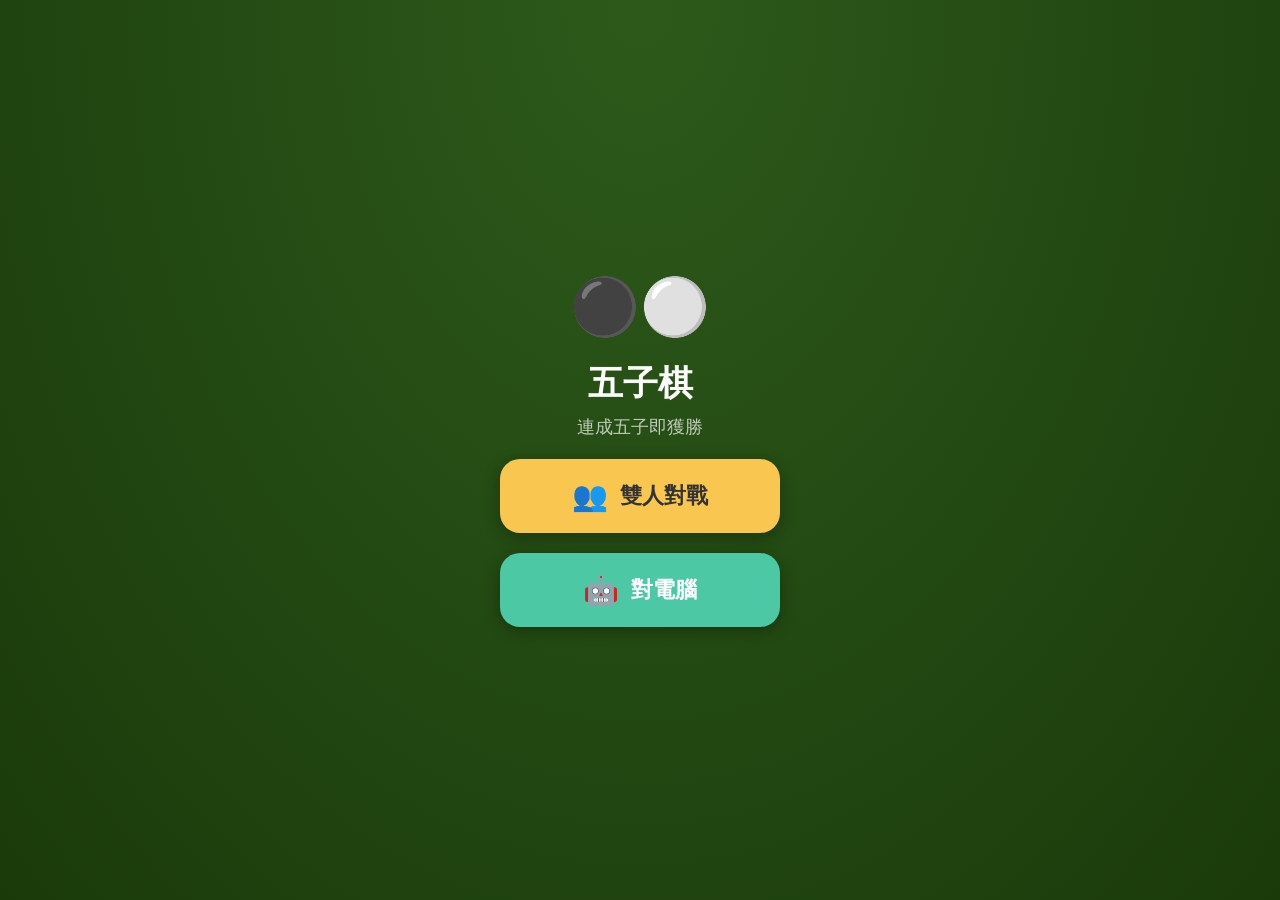
<file: gomoku/index.html>
<!DOCTYPE html>
<html lang="zh-TW">
<head>
  <meta charset="UTF-8">
  <meta name="viewport" content="width=device-width, initial-scale=1.0, maximum-scale=1.0, user-scalable=no">
  <title>五子棋 ⚫⚪</title>
  <style>
    * { box-sizing: border-box; margin: 0; padding: 0; }
    body {
      font-family: 'PingFang TC', 'Noto Sans TC', sans-serif;
      background: radial-gradient(ellipse at top, #2d5a1b, #1a3a0a);
      height: 100dvh;
      height: 100vh; /* fallback */
      display: flex;
      flex-direction: column;
      align-items: center;
      justify-content: center;
      color: #fff;
      padding: 4px;
      user-select: none;
      overflow: hidden;
    }

    /* ── 模式選擇 ── */
    #mode-screen {
      display: flex;
      flex-direction: column;
      align-items: center;
      gap: 20px;
      animation: fadeIn 0.4s ease;
    }
    .game-title { font-size: 3.5rem; }
    .game-subtitle { font-size: 1.1rem; opacity: 0.7; margin-top: -12px; }
    .mode-btn {
      width: 280px;
      padding: 20px;
      font-size: 1.4rem;
      font-weight: bold;
      border: none;
      border-radius: 20px;
      cursor: pointer;
      display: flex;
      align-items: center;
      justify-content: center;
      gap: 12px;
      transition: transform 0.15s, box-shadow 0.15s;
      box-shadow: 0 4px 16px rgba(0,0,0,0.3);
    }
    .mode-btn:active { transform: scale(0.96); }
    .mode-btn.two { background: #f9c74f; color: #333; }
    .mode-btn.ai  { background: #4cc9a4; color: #fff; }
    .mode-icon { font-size: 1.8rem; }

    /* ── 遊戲畫面 ── */
    #game-screen {
      display: none;
      flex-direction: column;
      align-items: center;
      gap: 5px;
      animation: fadeIn 0.3s ease;
      width: 100%;
    }

    #status-bar {
      display: flex;
      align-items: center;
      justify-content: space-between;
      width: 100%;
      background: rgba(0,0,0,0.35);
      backdrop-filter: blur(6px);
      padding: 6px 12px;
      border-radius: 10px;
      flex-shrink: 0;
    }

    .bar-btn {
      font-size: 0.9rem;
      padding: 7px 14px;
      border-radius: 8px;
      border: 1.5px solid rgba(255,255,255,0.35);
      background: transparent;
      color: #fff;
      cursor: pointer;
    }
    .bar-btn:active { opacity: 0.7; }

    #turn-indicator {
      display: flex;
      align-items: center;
      gap: 10px;
      font-size: 1.05rem;
      font-weight: bold;
    }
    .stone-dot {
      width: 26px; height: 26px;
      border-radius: 50%;
      box-shadow: 0 2px 6px rgba(0,0,0,0.4);
      flex-shrink: 0;
    }
    .stone-dot.black { background: radial-gradient(circle at 35% 35%, #666, #111); }
    .stone-dot.white { background: radial-gradient(circle at 35% 35%, #fff, #ccc); }

    canvas {
      border-radius: 10px;
      box-shadow: 0 6px 32px rgba(0,0,0,0.6);
      cursor: crosshair;
      touch-action: none;
      display: block;
    }

    /* ── 勝負覆蓋層 ── */
    #overlay {
      display: none;
      position: fixed;
      inset: 0;
      background: rgba(0,0,0,0.65);
      align-items: center;
      justify-content: center;
      z-index: 20;
    }
    #overlay.show { display: flex; animation: fadeIn 0.3s ease; }

    .win-box {
      background: #fff;
      color: #222;
      border-radius: 28px;
      padding: 44px 36px;
      text-align: center;
      max-width: 300px;
      width: 88%;
      box-shadow: 0 8px 40px rgba(0,0,0,0.4);
    }
    .win-emoji { font-size: 4.5rem; margin-bottom: 10px; }
    .win-title { font-size: 2rem; font-weight: bold; margin-bottom: 24px; }
    .win-actions { display: flex; flex-direction: column; gap: 10px; }
    .btn-again {
      padding: 16px;
      font-size: 1.2rem;
      font-weight: bold;
      background: #f9c74f;
      border: none;
      border-radius: 14px;
      cursor: pointer;
    }
    .btn-menu {
      padding: 12px;
      font-size: 1rem;
      background: #eee;
      border: none;
      border-radius: 14px;
      cursor: pointer;
      color: #555;
    }
    .btn-again:active, .btn-menu:active { opacity: 0.8; }

    @keyframes fadeIn { from { opacity: 0; transform: scale(0.97); } to { opacity: 1; transform: scale(1); } }
  </style>
</head>
<body>

<!-- 模式選擇 -->
<div id="mode-screen">
  <div class="game-title">⚫⚪</div>
  <div style="font-size:2.2rem;font-weight:bold">五子棋</div>
  <div class="game-subtitle">連成五子即獲勝</div>
  <button class="mode-btn two" onclick="startGame('two')">
    <span class="mode-icon">👥</span> 雙人對戰
  </button>
  <button class="mode-btn ai" onclick="startGame('ai')">
    <span class="mode-icon">🤖</span> 對電腦
  </button>
</div>

<!-- 遊戲畫面 -->
<div id="game-screen">
  <div id="status-bar">
    <button class="bar-btn" onclick="showMenu()">← 返回</button>
    <div id="turn-indicator">
      <div class="stone-dot black" id="turn-dot"></div>
      <span id="turn-text">黑棋先下</span>
    </div>
    <button class="bar-btn" onclick="restartGame()">重來</button>
  </div>
  <canvas id="board"></canvas>
</div>

<!-- 勝負 -->
<div id="overlay">
  <div class="win-box">
    <div class="win-emoji" id="win-emoji">🎉</div>
    <div class="win-title" id="win-title">黑棋獲勝！</div>
    <div class="win-actions">
      <button class="btn-again" onclick="restartGame()">再玩一次</button>
      <button class="btn-menu"  onclick="showMenu()">換模式</button>
    </div>
  </div>
</div>

<script>
const SIZE = 15;
let CELL, MARGIN;
let board, currentPlayer, gameOver, mode, winCells, aiThinking;

const canvas = document.getElementById('board');
const ctx    = canvas.getContext('2d');

// ── 座標轉換 ──────────────────────────────
function eventToCell(e) {
  const rect = canvas.getBoundingClientRect();
  const sx = canvas.width  / rect.width;
  const sy = canvas.height / rect.height;
  const src = e.changedTouches ? e.changedTouches[0] : e;
  const px = (src.clientX - rect.left) * sx;
  const py = (src.clientY - rect.top)  * sy;
  return {
    r: Math.round((py - MARGIN) / CELL),
    c: Math.round((px - MARGIN) / CELL)
  };
}

canvas.addEventListener('click',    e => handleClick(eventToCell(e)));
canvas.addEventListener('touchend', e => { e.preventDefault(); handleClick(eventToCell(e)); }, { passive: false });

// hover ghost stone (desktop only)
canvas.addEventListener('mousemove', e => {
  if (gameOver || aiThinking || (mode === 'ai' && currentPlayer === 'W')) return;
  const { r, c } = eventToCell(e);
  if (r < 0 || r >= SIZE || c < 0 || c >= SIZE || board[r][c]) return;
  drawBoard();
  drawStone(r, c, currentPlayer, true);
});
canvas.addEventListener('mouseleave', () => drawBoard());

// ── 遊戲邏輯 ──────────────────────────────
function handleClick({ r, c }) {
  if (gameOver || aiThinking) return;
  if (r < 0 || r >= SIZE || c < 0 || c >= SIZE) return;
  if (board[r][c] !== null) return;
  if (mode === 'ai' && currentPlayer === 'W') return;
  placeStone(r, c);
}

function placeStone(r, c) {
  board[r][c] = currentPlayer;

  if (checkWin(r, c)) {
    drawBoard();
    gameOver = true;
    setTimeout(() => showResult(currentPlayer, 'win'), 350);
    return;
  }
  if (isDraw()) {
    drawBoard();
    gameOver = true;
    setTimeout(() => showResult(null, 'draw'), 350);
    return;
  }

  currentPlayer = currentPlayer === 'B' ? 'W' : 'B';
  updateTurnUI();
  drawBoard();

  if (mode === 'ai' && currentPlayer === 'W') {
    aiThinking = true;
    updateTurnUI();
    setTimeout(() => {
      const mv = aiMove();
      aiThinking = false;
      if (mv) placeStone(mv.r, mv.c);
    }, 250);
  }
}

function checkWin(r, c) {
  const dirs = [[1,0],[0,1],[1,1],[1,-1]];
  const color = board[r][c];
  for (const [dr, dc] of dirs) {
    const line = collect(r, c, dr, dc, color);
    if (line.length >= 5) { winCells = line; return true; }
  }
  return false;
}

function collect(r, c, dr, dc, color) {
  const line = [[r, c]];
  for (const sign of [1, -1]) {
    for (let d = 1; d < SIZE; d++) {
      const nr = r + sign*dr*d, nc = c + sign*dc*d;
      if (nr<0||nr>=SIZE||nc<0||nc>=SIZE||board[nr][nc]!==color) break;
      line.push([nr, nc]);
    }
  }
  return line;
}

function isDraw() {
  return board.every(row => row.every(v => v !== null));
}

// ── AI ──────────────────────────────────────
function aiMove() {
  const cands = candidates();
  if (!cands.length) return { r: 7, c: 7 };

  // 立即勝/立即封堵
  for (const [r, c] of cands) {
    board[r][c] = 'W';
    if (winSimple(r, c, 'W')) { board[r][c] = null; return { r, c }; }
    board[r][c] = null;
  }
  for (const [r, c] of cands) {
    board[r][c] = 'B';
    if (winSimple(r, c, 'B')) { board[r][c] = null; return { r, c }; }
    board[r][c] = null;
  }

  // 評分
  let best = -1, moves = [];
  for (const [r, c] of cands) {
    const s = scoreCell(r, c, 'W') * 2 + scoreCell(r, c, 'B');
    if (s > best) { best = s; moves = [{r,c}]; }
    else if (s === best) moves.push({r,c});
  }
  return moves[Math.floor(Math.random() * moves.length)];
}

function candidates() {
  const seen = new Set(), res = [];
  let any = false;
  for (let r = 0; r < SIZE; r++) for (let c = 0; c < SIZE; c++) {
    if (!board[r][c]) continue;
    any = true;
    for (let dr = -2; dr <= 2; dr++) for (let dc = -2; dc <= 2; dc++) {
      const nr = r+dr, nc = c+dc;
      if (nr<0||nr>=SIZE||nc<0||nc>=SIZE||board[nr][nc]) continue;
      const k = nr*SIZE+nc;
      if (!seen.has(k)) { seen.add(k); res.push([nr,nc]); }
    }
  }
  return any ? res : [[7,7]];
}

function winSimple(r, c, color) {
  for (const [dr,dc] of [[1,0],[0,1],[1,1],[1,-1]]) {
    if (collect(r,c,dr,dc,color).length >= 5) return true;
  }
  return false;
}

function scoreCell(r, c, color) {
  board[r][c] = color;
  let total = 0;
  for (const [dr,dc] of [[1,0],[0,1],[1,1],[1,-1]]) {
    let cnt = 1, open = 0;
    for (const sign of [1,-1]) {
      for (let d = 1; d < 5; d++) {
        const nr=r+sign*dr*d, nc=c+sign*dc*d;
        if (nr<0||nr>=SIZE||nc<0||nc>=SIZE) break;
        if (board[nr][nc]===color) cnt++;
        else { if (!board[nr][nc]) open++; break; }
      }
    }
    if      (cnt>=5)            total += 100000;
    else if (cnt===4&&open===2) total += 50000;
    else if (cnt===4&&open===1) total += 10000;
    else if (cnt===3&&open===2) total +=  5000;
    else if (cnt===3&&open===1) total +=   500;
    else if (cnt===2&&open===2) total +=   200;
    else if (cnt===2&&open===1) total +=    30;
    else if (cnt===1&&open>=1)  total +=     5;
  }
  board[r][c] = null;
  return total;
}

// ── 繪製 ──────────────────────────────────
function drawBoard() {
  const S = canvas.width;
  // 木紋底色
  const g = ctx.createLinearGradient(0,0,S,S);
  g.addColorStop(0, '#ddb96a');
  g.addColorStop(1, '#c49a42');
  ctx.fillStyle = g;
  roundRect(0, 0, S, S, 10);
  ctx.fill();

  // 格線
  ctx.strokeStyle = '#7a5010';
  ctx.lineWidth = 1;
  for (let i = 0; i < SIZE; i++) {
    const x = MARGIN + i*CELL, y = MARGIN + i*CELL;
    ctx.beginPath(); ctx.moveTo(x, MARGIN); ctx.lineTo(x, MARGIN+(SIZE-1)*CELL); ctx.stroke();
    ctx.beginPath(); ctx.moveTo(MARGIN, y); ctx.lineTo(MARGIN+(SIZE-1)*CELL, y); ctx.stroke();
  }

  // 星位
  ctx.fillStyle = '#5a3a08';
  for (const [r,c] of [[3,3],[3,7],[3,11],[7,3],[7,7],[7,11],[11,3],[11,7],[11,11]]) {
    ctx.beginPath();
    ctx.arc(MARGIN+c*CELL, MARGIN+r*CELL, Math.max(2.5, CELL*0.07), 0, Math.PI*2);
    ctx.fill();
  }

  // 棋子
  for (let r = 0; r < SIZE; r++)
    for (let c = 0; c < SIZE; c++)
      if (board[r][c]) drawStone(r, c, board[r][c], false);

  // 標示獲勝五子
  if (winCells.length) {
    ctx.strokeStyle = '#ff2222';
    ctx.lineWidth = Math.max(2.5, CELL*0.09);
    for (const [r,c] of winCells) {
      ctx.beginPath();
      ctx.arc(MARGIN+c*CELL, MARGIN+r*CELL, CELL*0.43, 0, Math.PI*2);
      ctx.stroke();
    }
  }
}

function drawStone(r, c, color, ghost) {
  const x = MARGIN + c*CELL, y = MARGIN + r*CELL, rad = CELL*0.46;
  if (ghost) {
    ctx.globalAlpha = 0.35;
  } else {
    ctx.shadowColor = 'rgba(0,0,0,0.4)';
    ctx.shadowBlur  = CELL * 0.35;
    ctx.shadowOffsetX = CELL * 0.07;
    ctx.shadowOffsetY = CELL * 0.1;
  }
  const gr = ctx.createRadialGradient(x-rad*0.3, y-rad*0.3, rad*0.05, x, y, rad);
  if (color === 'B') { gr.addColorStop(0, '#666'); gr.addColorStop(1, '#0a0a0a'); }
  else               { gr.addColorStop(0, '#fff'); gr.addColorStop(1, '#c8c8c8'); }
  ctx.fillStyle = gr;
  ctx.beginPath(); ctx.arc(x, y, rad, 0, Math.PI*2); ctx.fill();
  ctx.shadowColor = 'transparent'; ctx.shadowBlur = 0;
  ctx.shadowOffsetX = 0; ctx.shadowOffsetY = 0;
  ctx.globalAlpha = 1;
}

function roundRect(x, y, w, h, r) {
  ctx.beginPath();
  ctx.moveTo(x+r, y);
  ctx.lineTo(x+w-r, y); ctx.arcTo(x+w, y,   x+w, y+r,   r);
  ctx.lineTo(x+w, y+h-r); ctx.arcTo(x+w, y+h, x+w-r, y+h, r);
  ctx.lineTo(x+r, y+h); ctx.arcTo(x, y+h, x, y+h-r, r);
  ctx.lineTo(x, y+r); ctx.arcTo(x, y, x+r, y, r);
  ctx.closePath();
}

// ── UI ────────────────────────────────────
function updateTurnUI() {
  const dot  = document.getElementById('turn-dot');
  const text = document.getElementById('turn-text');
  if (currentPlayer === 'B') {
    dot.className = 'stone-dot black';
    text.textContent = mode === 'two' ? '黑棋下' : '你的回合 ⚫';
  } else {
    dot.className = 'stone-dot white';
    text.textContent = mode === 'two' ? '白棋下' : (aiThinking ? '電腦思考中…' : '白棋下');
  }
}

function showResult(winner, type) {
  const emoji = document.getElementById('win-emoji');
  const title = document.getElementById('win-title');
  if (type === 'draw') {
    emoji.textContent = '🤝'; title.textContent = '平局！';
  } else if (mode === 'ai') {
    if (winner === 'B') { emoji.textContent = '🎉'; title.textContent = '你贏了！'; }
    else                { emoji.textContent = '🤖'; title.textContent = '電腦贏了！'; }
  } else {
    emoji.textContent = winner === 'B' ? '⚫' : '⚪';
    title.textContent = winner === 'B' ? '黑棋獲勝！' : '白棋獲勝！';
  }
  document.getElementById('overlay').classList.add('show');
}

function startGame(m) {
  mode = m;
  document.getElementById('mode-screen').style.display = 'none';
  document.getElementById('game-screen').style.display = 'flex';
  document.getElementById('overlay').classList.remove('show');
  resize();
  resetState();
}

function restartGame() {
  document.getElementById('overlay').classList.remove('show');
  resetState();
}

function showMenu() {
  document.getElementById('overlay').classList.remove('show');
  document.getElementById('game-screen').style.display = 'none';
  document.getElementById('mode-screen').style.display = 'flex';
  mode = null;
}

function resetState() {
  board = Array.from({length: SIZE}, () => Array(SIZE).fill(null));
  currentPlayer = 'B';
  gameOver = false;
  winCells = [];
  aiThinking = false;
  updateTurnUI();
  drawBoard();
}

function resize() {
  const bar  = document.getElementById('status-bar');
  const barH = bar ? bar.getBoundingClientRect().height + 9 : 46; // bar + gap
  const s = Math.min(window.innerWidth - 8, window.innerHeight - barH - 8, 700);
  canvas.width = s; canvas.height = s;
  CELL   = s / (SIZE + 1);
  MARGIN = CELL;
  if (board) drawBoard();
}

window.addEventListener('resize', () => { if (mode) resize(); });
</script>
</body>
</html>
</file>
